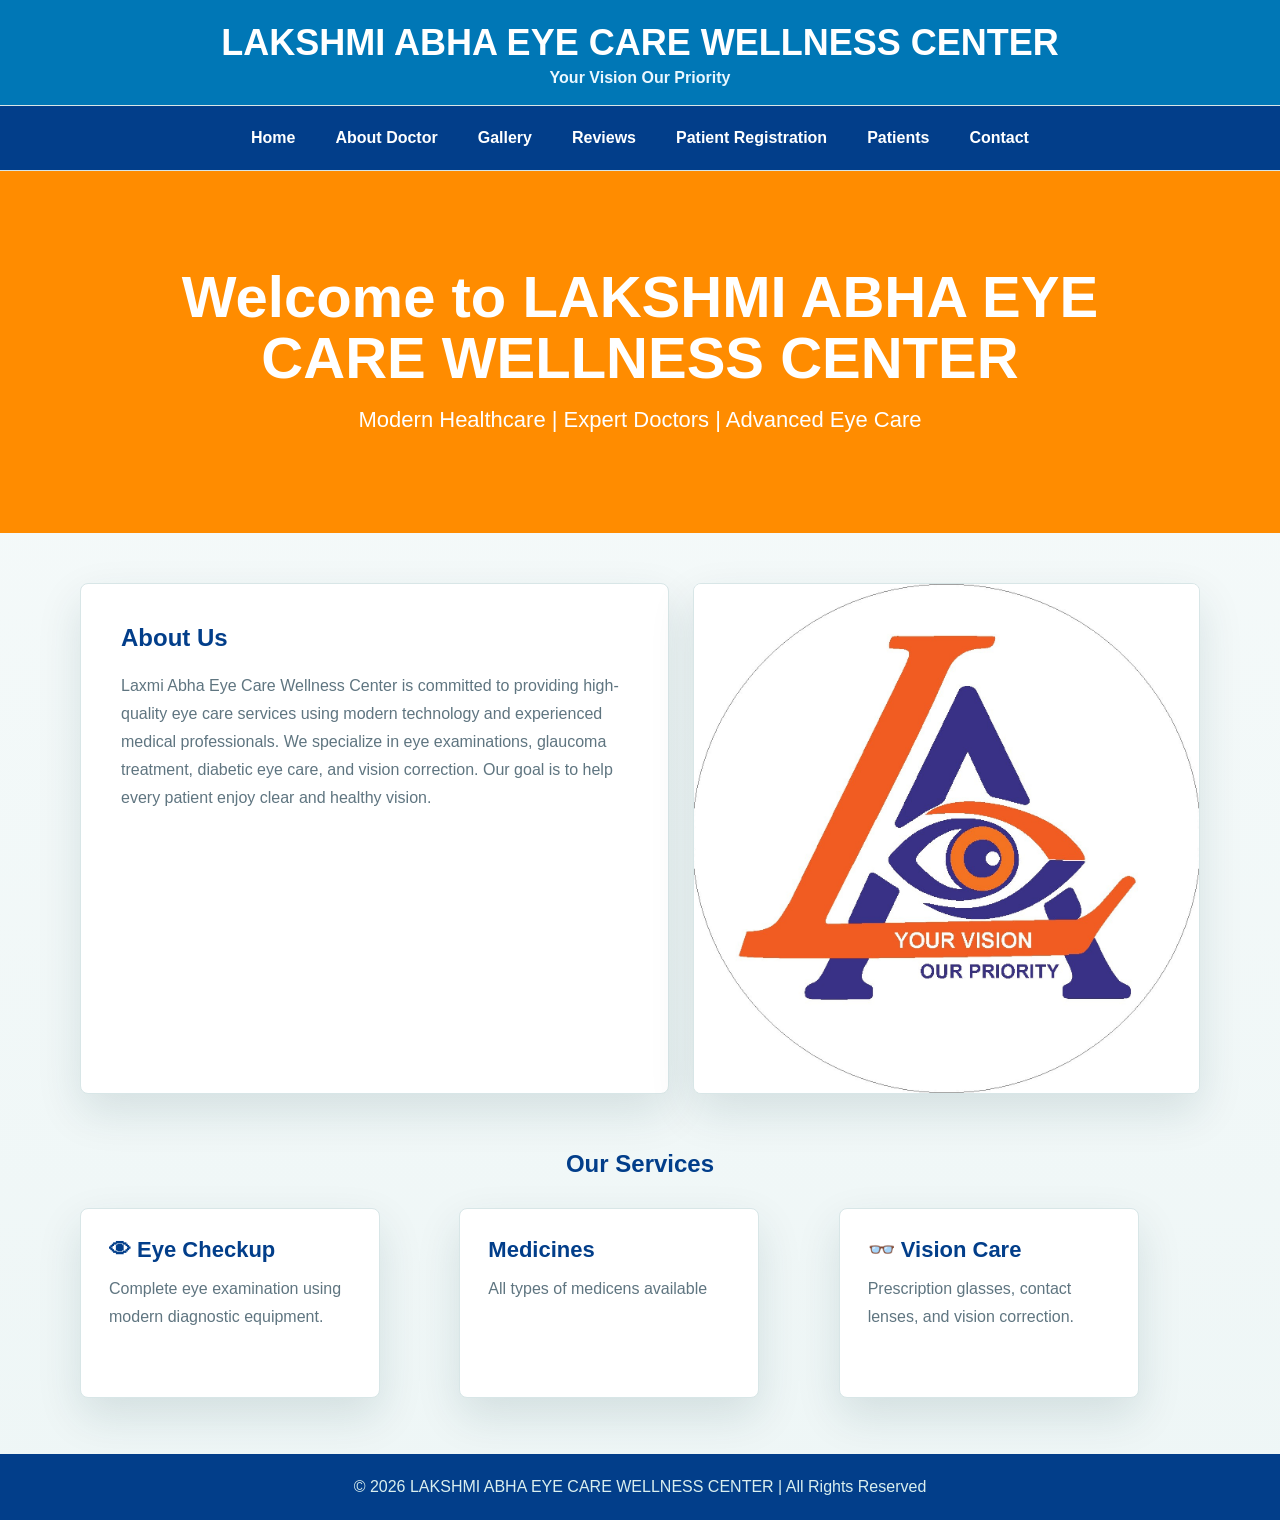
<file: index.html>
<!DOCTYPE html>
<html>
<head>
<meta name="viewport" content="width=device-width, initial-scale=1.0">
<meta http-equiv="refresh" content="0; url=home_page.html">
<title>Redirecting...</title>
<link rel="stylesheet" href="clinic-ui.css">
</head>
<body>
<p>Redirecting to the homepage...</p>
</body>
</html>
</file>
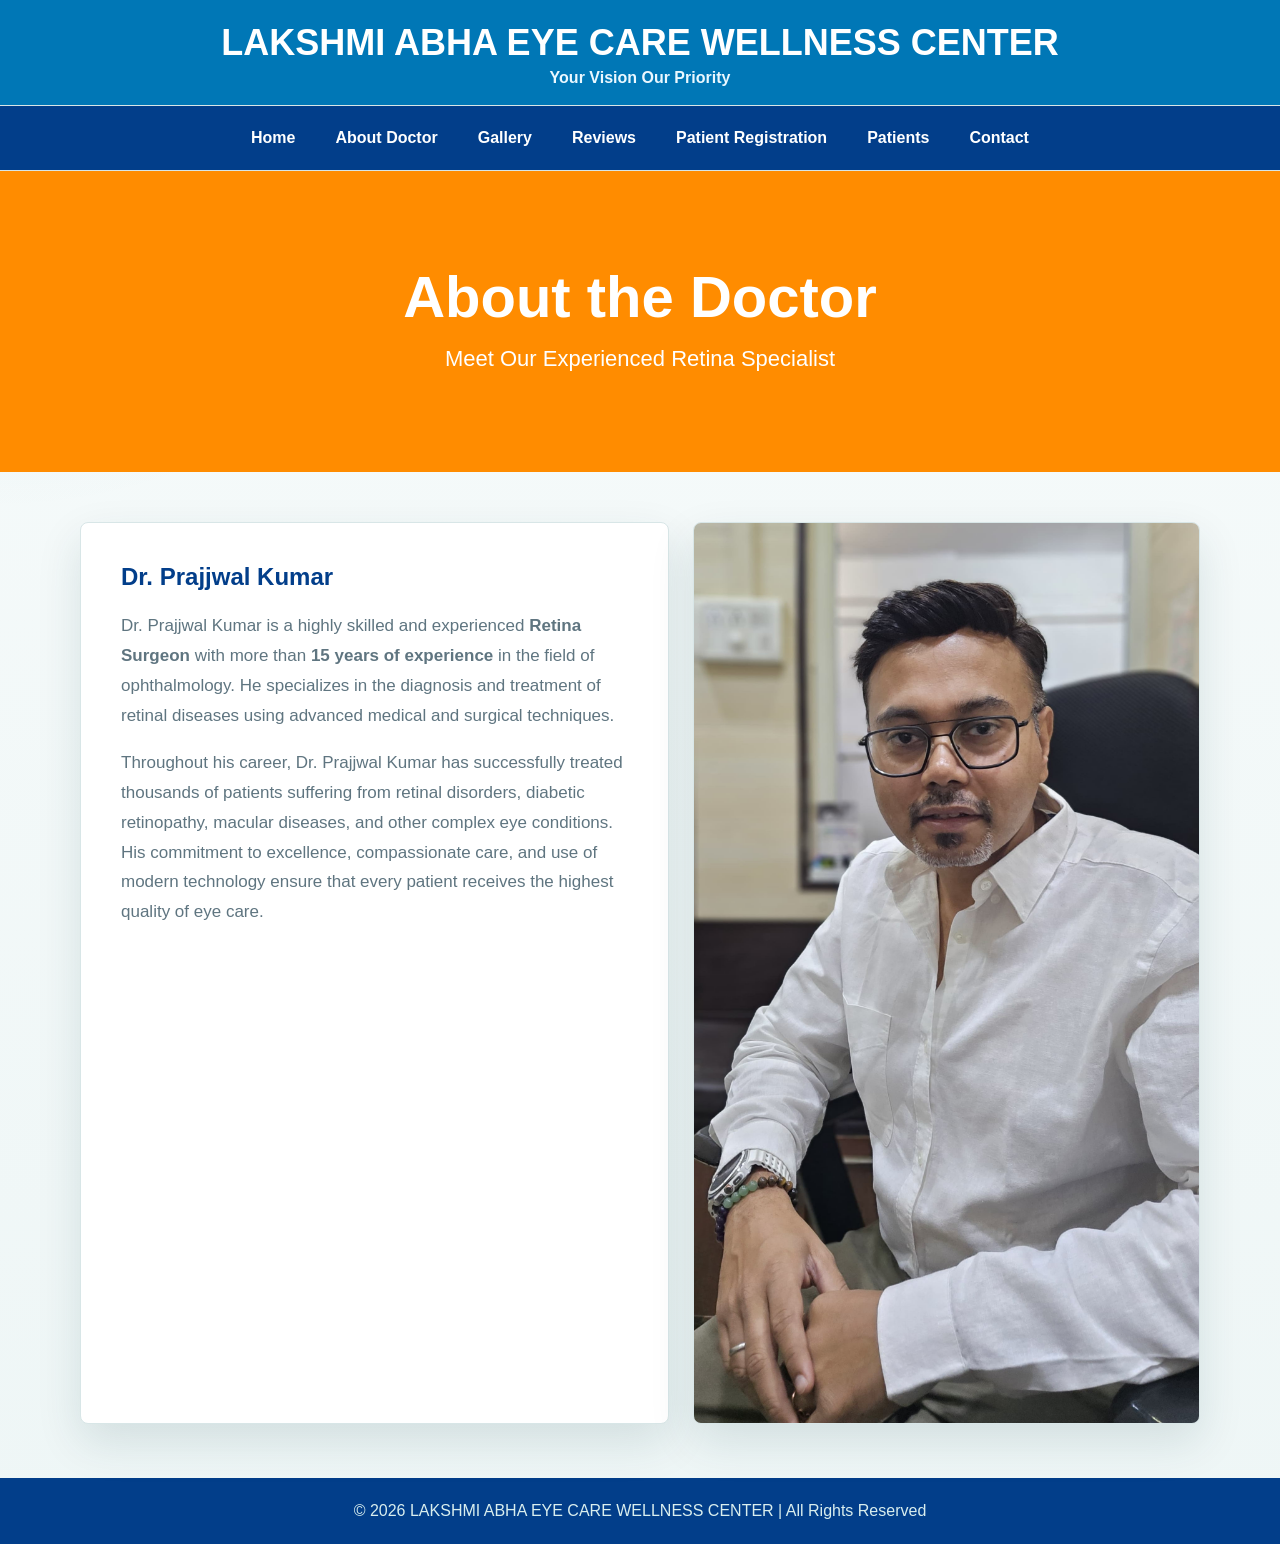
<file: about_doctor.html>
<!DOCTYPE html>
<html lang="en">
<head>
<meta charset="UTF-8">
<meta name="viewport" content="width=device-width, initial-scale=1.0">
<title>LAKSHMI ABHA EYE CARE WELLNESS CENTER</title>

<style>

*{
    margin:0;
    padding:0;
    box-sizing:border-box;
    font-family:Arial,sans-serif;
}

body{
    background:#f4f8fb;
}

/* Header */

header{
    background:#0077b6;
    color:white;
    text-align:center;
    padding:20px;
}

header h1{
    margin-bottom:10px;
}

/* Navigation */

nav{
    background:#023e8a;
    display:flex;
    justify-content:center;
}

nav a{
    color:white;
    text-decoration:none;
    padding:15px 25px;
    transition:0.3s;
}

nav a:hover{
    background:#0077b6;
}

/* Hero Section */

.hero{
    background:#ff8c00;
    color:white;
    text-align:center;
    padding:70px 20px;
}

.hero h1{
    font-size:40px;
    margin-bottom:15px;
}

.hero p{
    font-size:20px;
}

/* Doctor Section */

.doctor{
    display:flex;
    justify-content:space-between;
    align-items:center;
    gap:30px;
    width:90%;
    max-width:1100px;
    margin:50px auto;
    flex-wrap:wrap;
}

.text{
    flex:1;
    background:#0077b6;
    color:white;
    padding:35px;
    border-radius:10px;
}

.text h2{
    margin-bottom:20px;
}

.text p{
    line-height:1.8;
    font-size:17px;
}

.image{
    flex:1;
}

.image img{
    width:100%;
    border-radius:10px;
    box-shadow:0 5px 15px rgba(0,0,0,0.2);
}

/* Footer */

footer{
    background:#023e8a;
    color:white;
    text-align:center;
    padding:15px;
    margin-top:40px;
}

</style>

<link rel="stylesheet" href="clinic-ui.css">
</head>

<body>

<header>

<h1>LAKSHMI ABHA EYE CARE WELLNESS CENTER</h1>

<p>Your Vision Our Priority</p>

</header>

<nav>
<a href="home_page.html">Home</a>

<a href="about_doctor.html">About Doctor</a>

<a href="gallery.html">Gallery</a>

<a href="reviews.html">Reviews</a>

<a href="login.html">Patient Registration</a>
<a href="login.html">Patients</a>
<a href="contact.html">Contact</a>

</nav>

<section class="hero">

<h1>About the Doctor</h1>

<p>Meet Our Experienced Retina Specialist</p>

</section>

<section class="doctor">

<div class="text">

<h2>Dr. Prajjwal Kumar</h2>

<p>
Dr. Prajjwal Kumar is a highly skilled and experienced <strong>Retina Surgeon</strong>
with more than <strong>15 years of experience</strong> in the field of ophthalmology.
He specializes in the diagnosis and treatment of retinal diseases using advanced
medical and surgical techniques.
</p>

<br>

<p>
Throughout his career, Dr. Prajjwal Kumar has successfully treated thousands of
patients suffering from retinal disorders, diabetic retinopathy, macular diseases,
and other complex eye conditions. His commitment to excellence, compassionate care,
and use of modern technology ensure that every patient receives the highest quality
of eye care.
</p>

</div>

<div class="image">

<img src="doctor_image.jpeg"
alt="Dr. Prajjwal Kumar">

</div>

</section>

<footer>

<p>© 2026 LAKSHMI ABHA EYE CARE WELLNESS CENTER | All Rights Reserved</p>

</footer>

</body>
</html>
</file>
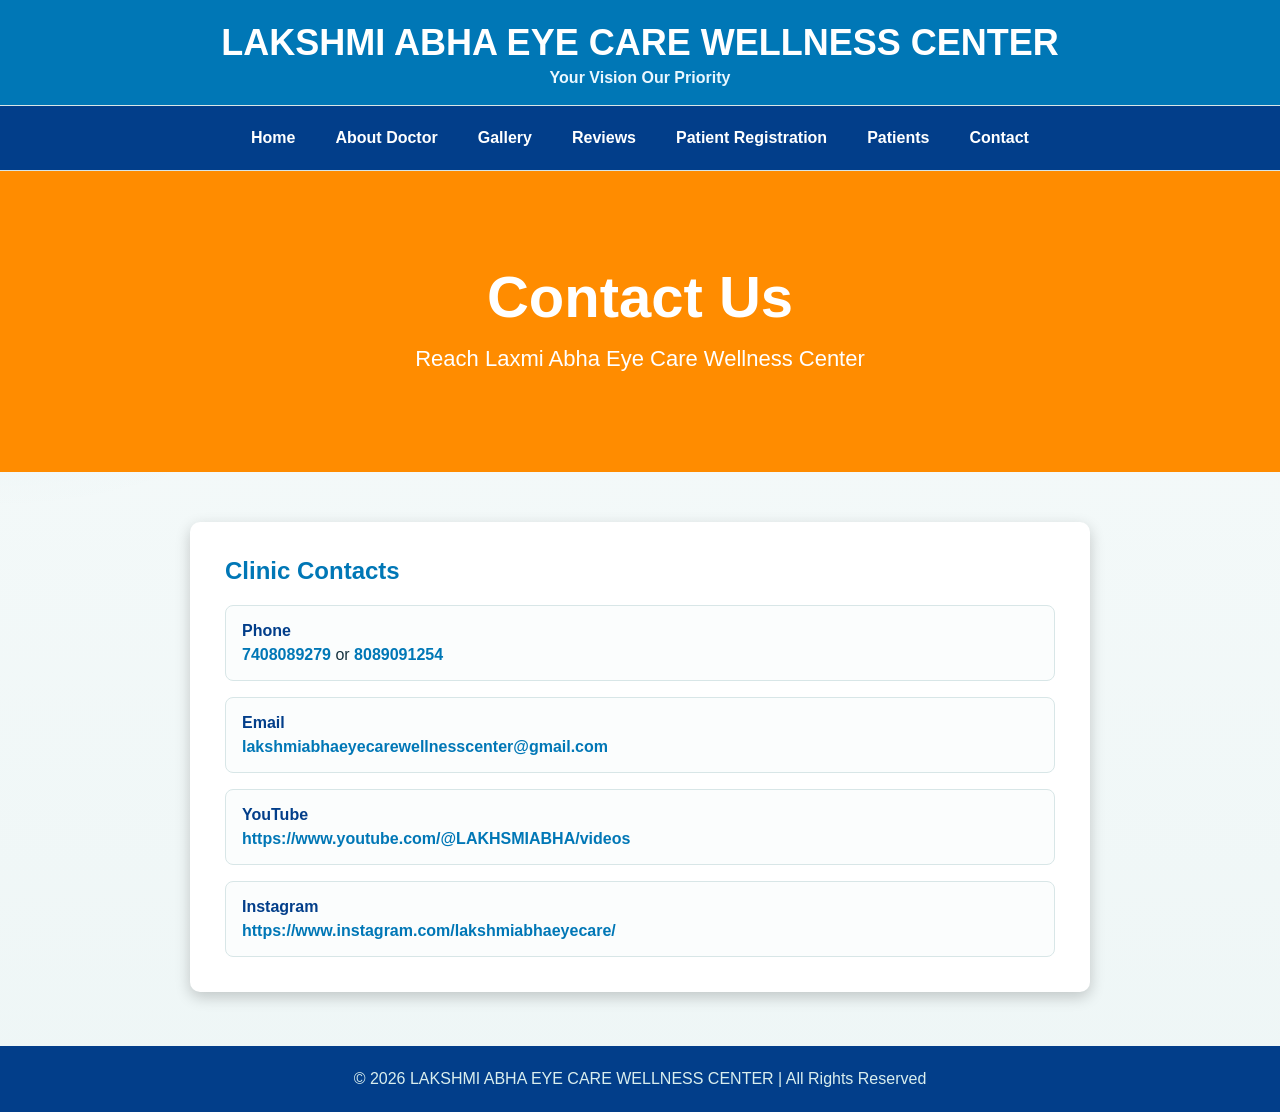
<file: contact.html>
<!DOCTYPE html>
<html lang="en">
<head>
<meta charset="UTF-8">
<meta name="viewport" content="width=device-width, initial-scale=1.0">
<title>LAKSHMI ABHA EYE CARE WELLNESS CENTER</title>
<style>
*{
    margin:0;
    padding:0;
    box-sizing:border-box;
    font-family:Arial,sans-serif;
}
body{
    background:#f4f8fb;
}
header{
    background:#0077b6;
    color:white;
    text-align:center;
    padding:20px;
}
header h1{
    margin-bottom:10px;
}
nav{
    background:#023e8a;
    display:flex;
    justify-content:center;
    flex-wrap:wrap;
}
nav a{
    color:white;
    text-decoration:none;
    padding:15px 25px;
    transition:0.3s;
}
nav a:hover{
    background:#0077b6;
}
.hero{
    background:#ff8c00;
    color:white;
    text-align:center;
    padding:70px 20px;
}
.hero h1{
    font-size:40px;
    margin-bottom:15px;
}
.contact-section{
    width:90%;
    max-width:900px;
    margin:50px auto;
}
.contact-card{
    background:white;
    padding:35px;
    border-radius:10px;
    box-shadow:0 5px 15px rgba(0,0,0,.2);
}
.contact-card h2{
    color:#0077b6;
    margin-bottom:20px;
}
.contact-list{
    display:grid;
    gap:16px;
}
.contact-item{
    padding:16px;
    border:1px solid #d8e6e7;
    border-radius:8px;
    background:#fbfdfd;
}
.contact-item strong{
    display:block;
    color:#023e8a;
    margin-bottom:6px;
}
.contact-item a{
    color:#0077b6;
    font-weight:bold;
    text-decoration:none;
    word-break:break-word;
}
.contact-item a:hover{
    text-decoration:underline;
}
footer{
    background:#023e8a;
    color:white;
    text-align:center;
    padding:18px;
    margin-top:50px;
}
</style>
<link rel="stylesheet" href="clinic-ui.css">
</head>
<body>
<header>
<h1>LAKSHMI ABHA EYE CARE WELLNESS CENTER</h1>
<p>Your Vision Our Priority</p>
</header>
<nav>
<a href="home_page.html">Home</a>
<a href="about_doctor.html">About Doctor</a>
<a href="gallery.html">Gallery</a>
<a href="reviews.html">Reviews</a>
<a href="login.html">Patient Registration</a>
<a href="login.html">Patients</a>
<a href="contact.html">Contact</a>
</nav>
<section class="hero">
<h1>Contact Us</h1>
<p>Reach Laxmi Abha Eye Care Wellness Center</p>
</section>
<section class="contact-section">
<div class="contact-card">
<h2>Clinic Contacts</h2>
<div class="contact-list">
<div class="contact-item">
<strong>Phone</strong>
<a href="tel:+917408089279">7408089279</a> or <a href="tel:+918089091254">8089091254</a>
</div>
<div class="contact-item">
<strong>Email</strong>
<a href="mailto:lakshmiabhaeyecarewellnesscenter@gmail.com">lakshmiabhaeyecarewellnesscenter@gmail.com</a>
</div>
<div class="contact-item">
<strong>YouTube</strong>
<a href="https://www.youtube.com/@LAKHSMIABHA/videos" target="_blank" rel="noopener noreferrer">https://www.youtube.com/@LAKHSMIABHA/videos</a>
</div>
<div class="contact-item">
<strong>Instagram</strong>
<a href="https://www.instagram.com/lakshmiabhaeyecare/" target="_blank" rel="noopener noreferrer">https://www.instagram.com/lakshmiabhaeyecare/</a>
</div>
</div>
</div>
</section>
<footer>
<p>© 2026 LAKSHMI ABHA EYE CARE WELLNESS CENTER | All Rights Reserved</p>
</footer>
</body>
</html>
</file>
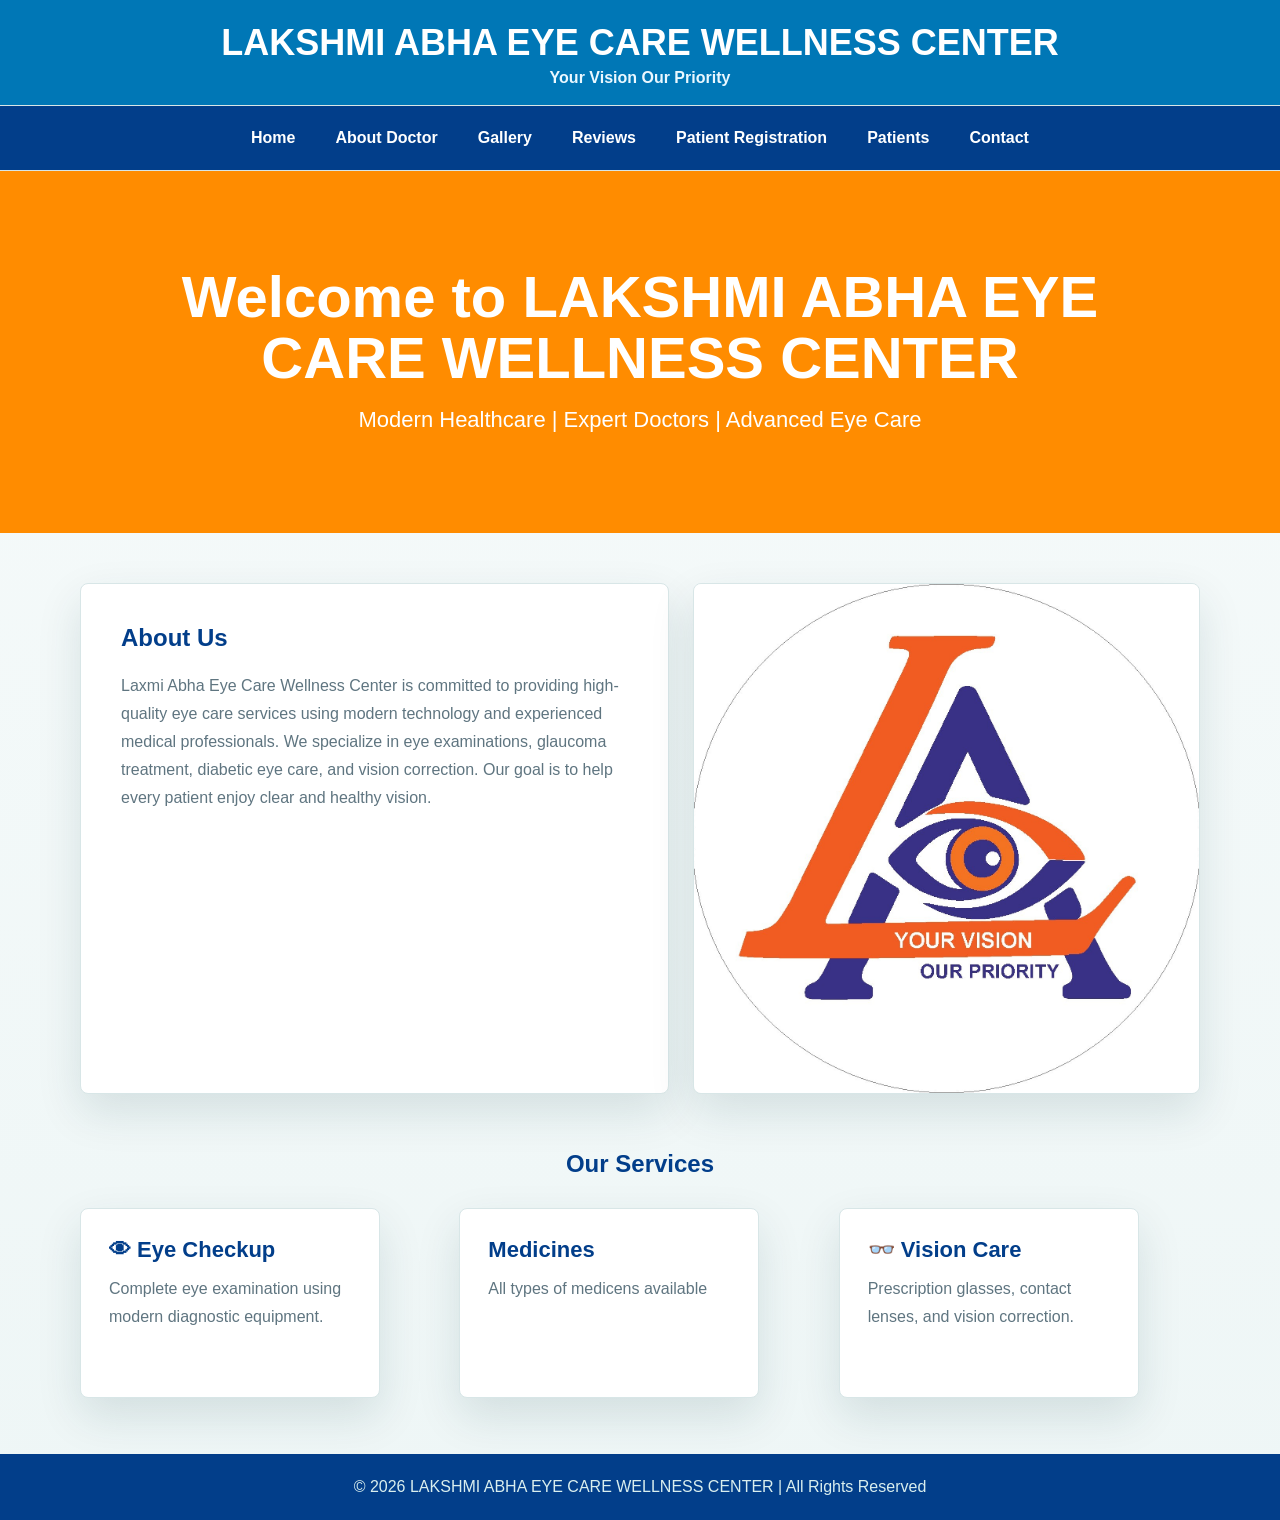
<file: home_page.html>
<!DOCTYPE html>
<html lang="en">
<head>
<meta charset="UTF-8">
<meta name="viewport" content="width=device-width, initial-scale=1.0">
<title>LAKSHMI ABHA EYE CARE WELLNESS CENTER</title>

<style>

*{
    margin:0;
    padding:0;
    box-sizing:border-box;
    font-family:Arial,sans-serif;
}

body{
    background:#f4f8fb;
}

/* Header */

header{
    background:#0077b6;
    color:white;
    text-align:center;
    padding:20px;
}

header h1{
    margin-bottom:10px;
}

/* Navigation */

nav{
    background:#023e8a;
    display:flex;
    justify-content:center;
}

nav a{
    color:white;
    text-decoration:none;
    padding:15px 25px;
    transition:0.3s;
}

nav a:hover{
    background:#0077b6;
}

/* Hero Section */

.hero{
    background:#ff8c00;
    color:white;
    text-align:center;
    padding:80px 20px;
}

.hero h1{
    font-size:40px;
    margin-bottom:15px;
}

.hero p{
    font-size:20px;
}

/* About Section */

.about{
    display:flex;
    justify-content:space-between;
    align-items:center;
    gap:30px;
    width:90%;
    max-width:1100px;
    margin:50px auto;
    flex-wrap:wrap;
}

.text{
    flex:1;
    background:#0077b6;
    color:white;
    padding:35px;
    border-radius:10px;
}

.text h2{
    margin-bottom:20px;
}

.text p{
    line-height:1.8;
}

.image{
    flex:1;
}

.image img{
    width:100%;
    border-radius:10px;
}

/* Services */

.services{
    width:90%;
    max-width:1100px;
    margin:40px auto;
}

.services h2{
    text-align:center;
    color:#0077b6;
    margin-bottom:30px;
}

.cards{
    display:flex;
    gap:20px;
    justify-content:center;
    flex-wrap:wrap;
}

.card{
    background:white;
    width:300px;
    padding:25px;
    border-radius:10px;
    text-align:center;
    box-shadow:0 5px 15px rgba(0,0,0,.2);
}

.card h3{
    color:#0077b6;
    margin-bottom:15px;
}

/* Footer */

footer{
    background:#023e8a;
    color:white;
    text-align:center;
    padding:15px;
    margin-top:40px;
}

</style>

<link rel="stylesheet" href="clinic-ui.css">
</head>

<body>

<header>

<h1>LAKSHMI ABHA EYE CARE WELLNESS CENTER</h1>

<p>Your Vision Our Priority</p>

</header>

<nav>

<a href="home_page.html">Home</a>

<a href="about_doctor.html">About Doctor</a>

<a href="gallery.html">Gallery</a>

<a href="reviews.html">Reviews</a>

<a href="login.html">Patient Registration</a>

<a href="login.html">Patients</a>
<a href="contact.html">Contact</a>

</nav>

<section class="hero">

<h1>Welcome to LAKSHMI ABHA EYE CARE WELLNESS CENTER</h1>

<p>Modern Healthcare | Expert Doctors | Advanced Eye Care</p>

</section>

<section class="about">

<div class="text">

<h2>About Us</h2>

<p>

Laxmi Abha Eye Care Wellness Center is committed to providing
high-quality eye care services using modern technology and experienced
medical professionals.

We specialize in eye examinations, glaucoma
treatment, diabetic eye care, and vision correction. Our goal is to
help every patient enjoy clear and healthy vision.

</p>

</div>

<div class="image">

<img src="logo.jpg"
alt="Eye Care Hospital">

</div>

</section>

<section class="services">

<h2>Our Services</h2>

<div class="cards">

<div class="card">

<h3>👁 Eye Checkup</h3>

<p>Complete eye examination using modern diagnostic equipment.</p>

</div>

<div class="card">

<h3>Medicines</h3>

<p>All types of medicens available</p>

</div>

<div class="card">

<h3>👓 Vision Care</h3>

<p>Prescription glasses, contact lenses, and vision correction.</p>

</div>

</div>

</section>
<footer>

<p>© 2026 LAKSHMI ABHA EYE CARE WELLNESS CENTER | All Rights Reserved</p>

</footer>

</body>
</html>
</file>
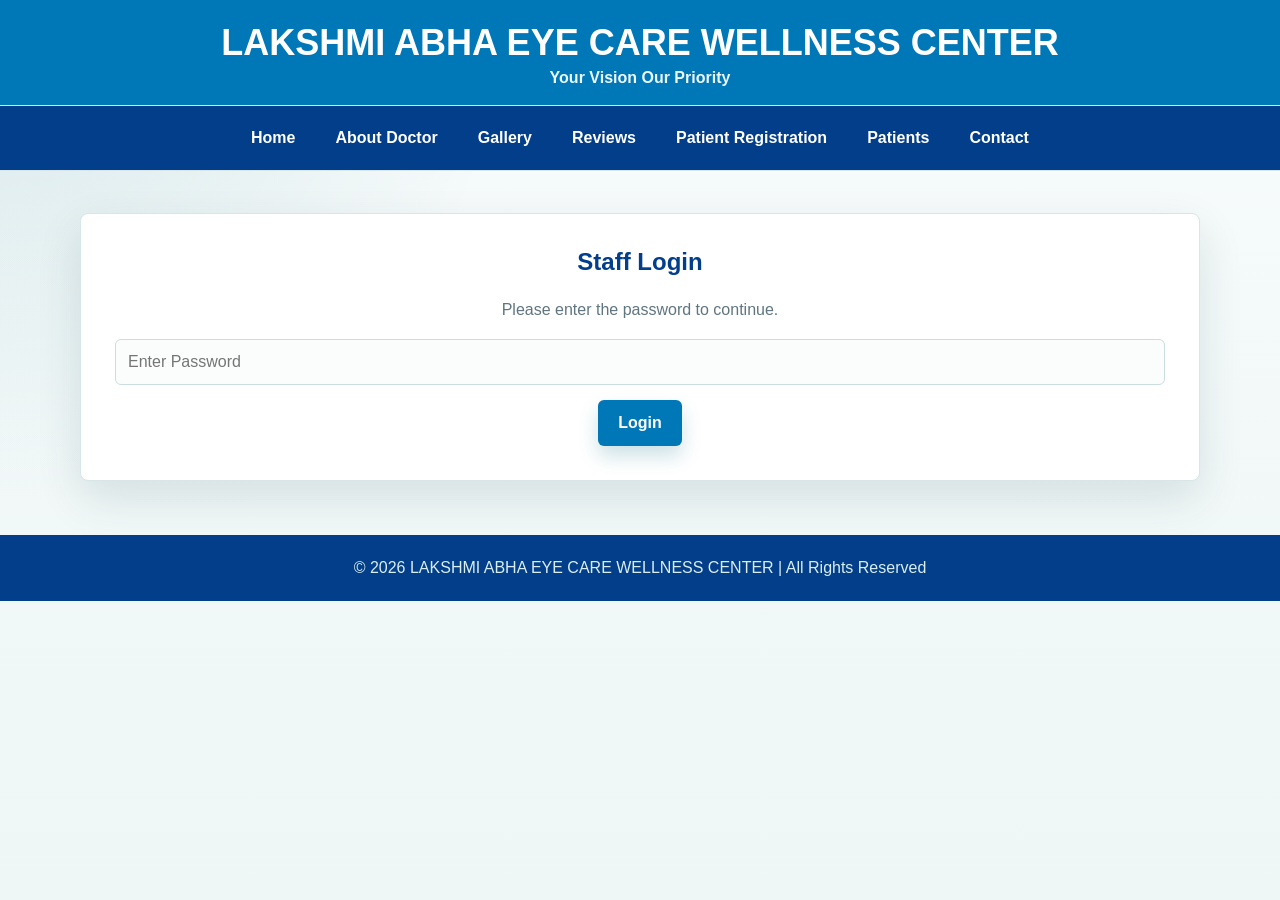
<file: login.html>
<!DOCTYPE html>
<html lang="en">
<head>
<meta charset="UTF-8">
<meta name="viewport" content="width=device-width, initial-scale=1.0">
<title>LAKSHMI ABHA EYE CARE WELLNESS CENTER</title>

<style>

*{
    margin:0;
    padding:0;
    box-sizing:border-box;
    font-family:Arial,sans-serif;
}

body{
    background:#f4f8fb;
}

/* Header */

header{
    background:#0077b6;
    color:white;
    text-align:center;
    padding:20px;
}

header h1{
    margin-bottom:10px;
}

/* Navigation */

nav{
    background:#023e8a;
    display:flex;
    justify-content:center;
}

nav a{
    color:white;
    text-decoration:none;
    padding:15px 25px;
    transition:0.3s;
}

nav a:hover{
    background:#0077b6;
}

/* Login Box */

.container{
    width:90%;
    max-width:400px;
    margin:60px auto;
}

.card{
    background:white;
    padding:30px;
    border-radius:10px;
    box-shadow:0 5px 15px rgba(0,0,0,.2);
    text-align:center;
}

.card h2{
    color:#0077b6;
    margin-bottom:20px;
}

input{
    width:100%;
    padding:12px;
    margin:15px 0;
    border:1px solid #ccc;
    border-radius:5px;
    font-size:16px;
}

button{
    background:#0077b6;
    color:white;
    border:none;
    padding:12px 20px;
    border-radius:5px;
    cursor:pointer;
    font-size:16px;
}

button:hover{
    background:#023e8a;
}

/* Footer */

footer{
    margin-top:60px;
    background:#023e8a;
    color:white;
    text-align:center;
    padding:15px;
}

</style>

<link rel="stylesheet" href="clinic-ui.css">
</head>

<body>

<header>

<h1>LAKSHMI ABHA EYE CARE WELLNESS CENTER</h1>

<p>Your Vision Our Priority</p>

</header>

<nav>

<a href="home_page.html">Home</a>
<a href="about_doctor.html">About Doctor</a>
<a href="gallery.html">Gallery</a>
<a href="reviews.html">Reviews</a>
<a href="login.html">Patient Registration</a>
<a href="login.html">Patients</a>
<a href="contact.html">Contact</a>

</nav>

<div class="container">

<div class="card">

<h2>Staff Login</h2>

<p>Please enter the password to continue.</p>

<input
type="password"
id="password"
placeholder="Enter Password">

<button onclick="checkPassword()">Login</button>

</div>

</div>

<footer>

<p>© 2026 LAKSHMI ABHA EYE CARE WELLNESS CENTER | All Rights Reserved</p>

</footer>

<script>

function checkPassword(){

    const password = document.getElementById("password").value;

    if(password === "1234"){

        window.location.href = "patient_registration.html";

    }
    else{

        alert("Incorrect password!");

    }

}

</script>

</body>
</html>
</file>
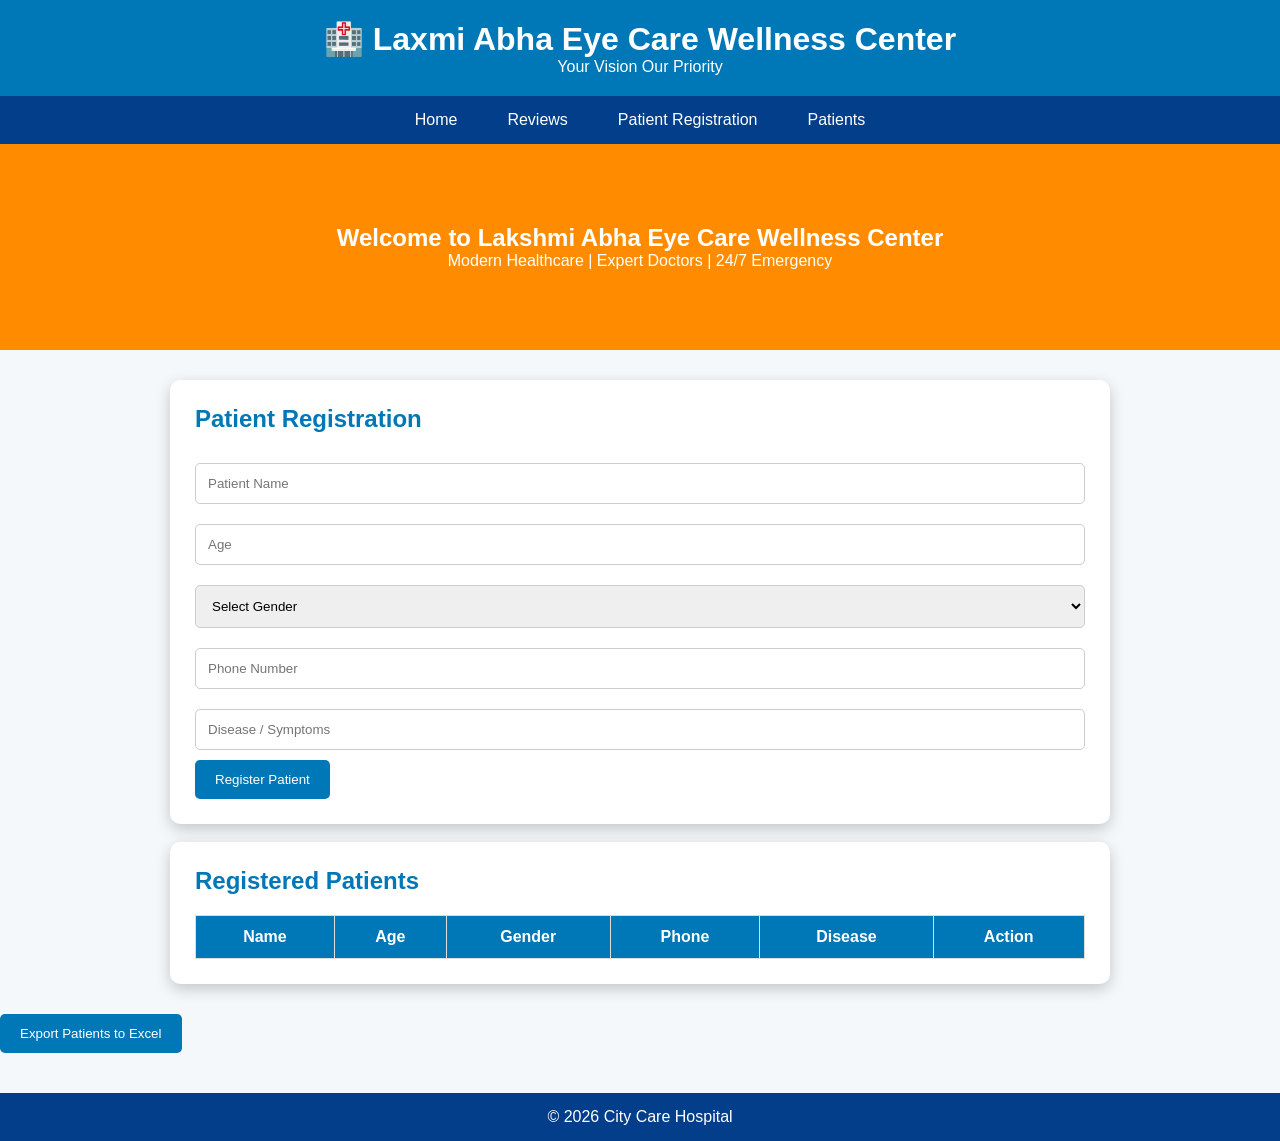
<file: WEBSITE.html>
<!DOCTYPE html>
<html lang="en">
<head>
<meta charset="UTF-8">
<meta name="viewport" content="width=device-width, initial-scale=1.0">
<title>City Care Hospital</title>

<style>
*{
    margin:0;
    padding:0;
    box-sizing:border-box;
    font-family:Arial,sans-serif;
}

body{
    background:#f4f8fb;
}

header{
    background:#0077b6;
    color:white;
    padding:20px;
    text-align:center;
}

nav{
    background:#023e8a;
    display:flex;
    justify-content:center;
}

nav a{
    color:white;
    text-decoration:none;
    padding:15px 25px;
}

nav a:hover{
    background:#0077b6;
}

.hero {
    background-color: #ff8c00; /* Dark Orange */
    color: white;
    text-align: center;
    padding: 80px;
}

.container{
    width:90%;
    max-width:1000px;
    margin:auto;
    padding:30px;
}

.card{
    background:white;
    padding:25px;
    border-radius:10px;
    box-shadow:0 5px 15px rgba(0,0,0,.2);
}

h2{
    margin-bottom:20px;
    color:#0077b6;
}

input,select{
    width:100%;
    padding:12px;
    margin:10px 0;
    border:1px solid #ccc;
    border-radius:5px;
}

button{
    background:#0077b6;
    color:white;
    border:none;
    padding:12px 20px;
    border-radius:5px;
    cursor:pointer;
}

button:hover{
    background:#023e8a;
}

table{
    width:100%;
    border-collapse:collapse;
    margin-top:20px;
}

table th,table td{
    border:1px solid #ddd;
    padding:12px;
    text-align:center;
}

table th{
    background:#0077b6;
    color:white;
}

.deleteBtn{
    background:red;
}

footer{
    margin-top:40px;
    background:#023e8a;
    color:white;
    text-align:center;
    padding:15px;
}
</style>

</head>
<body>

<header>
<h1>🏥 Laxmi Abha Eye Care Wellness Center</h1>
<p>Your Vision Our Priority</p>
</header>

<nav>
<a href="home_pagr.html">Home</a>
<a href="reviews.html">Reviews</a>
<a href="hi.html">Patient Registration</a>
<a href="hi.html">Patients</a>
</nav>

<section class="hero">
<h1>Welcome to Lakshmi Abha Eye Care Wellness Center</h1>
<p>Modern Healthcare | Expert Doctors | 24/7 Emergency</p>
</section>

<div class="container">

<div class="card" id="register">

<h2>Patient Registration</h2>

<form id="patientForm">

<input type="text" id="name" placeholder="Patient Name" required>

<input type="number" id="age" placeholder="Age" required>

<select id="gender" required>
<option value="">Select Gender</option>
<option>Male</option>
<option>Female</option>
<option>Other</option>
</select>

<input type="text" id="phone" placeholder="Phone Number" required>

<input type="text" id="disease" placeholder="Disease / Symptoms" required>

<button type="submit">Register Patient</button>

</form>

</div>

<br>

<div class="card" id="patients">

<h2>Registered Patients</h2>

<table>

<thead>

<tr>

<th>Name</th>
<th>Age</th>
<th>Gender</th>
<th>Phone</th>
<th>Disease</th>
<th>Action</th>

</tr>

</thead>

<tbody id="patientTable">

</tbody>

</table>

</div>

</div>
<button onclick="exportToExcel()">Export Patients to Excel</button>

<footer>
© 2026 City Care Hospital
</footer>

<script>

let patients = JSON.parse(localStorage.getItem("patients")) || [];

const form=document.getElementById("patientForm");
const table=document.getElementById("patientTable");

function displayPatients(){

table.innerHTML="";

patients.forEach((patient,index)=>{

table.innerHTML+=`

<tr>

<td>${patient.name}</td>
<td>${patient.age}</td>
<td>${patient.gender}</td>
<td>${patient.phone}</td>
<td>${patient.disease}</td>

<td>

<button class="deleteBtn" onclick="deletePatient(${index})">
Delete
</button>

</td>

</tr>

`;

});

localStorage.setItem("patients",JSON.stringify(patients));

}

form.addEventListener("submit",function(e){

e.preventDefault();

const patient={

name:document.getElementById("name").value,
age:document.getElementById("age").value,
gender:document.getElementById("gender").value,
phone:document.getElementById("phone").value,
disease:document.getElementById("disease").value

};

patients.push(patient);

displayPatients();

form.reset();

alert("Patient Registered Successfully!");

});

function deletePatient(index){

if(confirm("Delete this patient?")){

patients.splice(index,1);

displayPatients();

}

}

displayPatients();

function exportToExcel() {

    if (patients.length === 0) {
        alert("No patient records to export.");
        return;
    }

    let csv =
        "Name,Age,Gender,Phone,Disease\n";

    patients.forEach(patient => {
        csv += `"${patient.name}","${patient.age}","${patient.gender}","${patient.phone}","${patient.disease}"\n`;
    });

    const blob = new Blob([csv], {
        type: "text/csv;charset=utf-8;"
    });

    const link = document.createElement("a");

    link.href = URL.createObjectURL(blob);
    link.download = "Patients.csv";

    document.body.appendChild(link);
    link.click();
    document.body.removeChild(link);
}

</script>

</body>
</html>
</file>
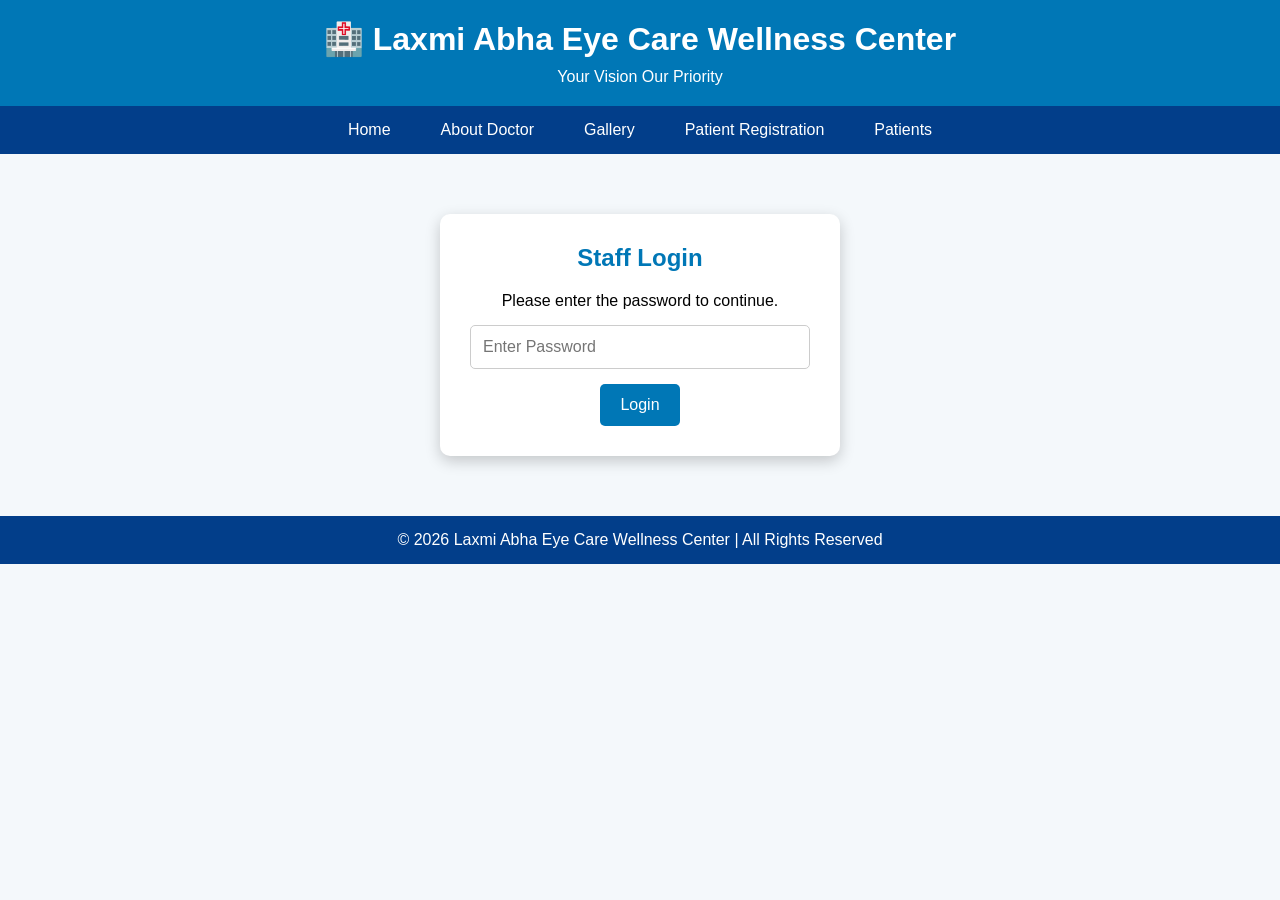
<file: LAKSHMI ABHA EYE CARE WEBSITE/login.html>
<!DOCTYPE html>
<html lang="en">
<head>
<meta charset="UTF-8">
<meta name="viewport" content="width=device-width, initial-scale=1.0">
<title>Login - Laxmi Abha Eye Care Wellness Center</title>

<style>

*{
    margin:0;
    padding:0;
    box-sizing:border-box;
    font-family:Arial,sans-serif;
}

body{
    background:#f4f8fb;
}

/* Header */

header{
    background:#0077b6;
    color:white;
    text-align:center;
    padding:20px;
}

header h1{
    margin-bottom:10px;
}

/* Navigation */

nav{
    background:#023e8a;
    display:flex;
    justify-content:center;
}

nav a{
    color:white;
    text-decoration:none;
    padding:15px 25px;
    transition:0.3s;
}

nav a:hover{
    background:#0077b6;
}

/* Login Box */

.container{
    width:90%;
    max-width:400px;
    margin:60px auto;
}

.card{
    background:white;
    padding:30px;
    border-radius:10px;
    box-shadow:0 5px 15px rgba(0,0,0,.2);
    text-align:center;
}

.card h2{
    color:#0077b6;
    margin-bottom:20px;
}

input{
    width:100%;
    padding:12px;
    margin:15px 0;
    border:1px solid #ccc;
    border-radius:5px;
    font-size:16px;
}

button{
    background:#0077b6;
    color:white;
    border:none;
    padding:12px 20px;
    border-radius:5px;
    cursor:pointer;
    font-size:16px;
}

button:hover{
    background:#023e8a;
}

/* Footer */

footer{
    margin-top:60px;
    background:#023e8a;
    color:white;
    text-align:center;
    padding:15px;
}

</style>

</head>

<body>

<header>

<h1>🏥 Laxmi Abha Eye Care Wellness Center</h1>

<p>Your Vision Our Priority</p>

</header>

<nav>

<a href="home_page.html">Home</a>
<a href="about_doctor.html">About Doctor</a>
<a href="gallery.html">Gallery</a>
<a href="login.html">Patient Registration</a>
<a href="login.html">Patients</a>

</nav>

<div class="container">

<div class="card">

<h2>Staff Login</h2>

<p>Please enter the password to continue.</p>

<input
type="password"
id="password"
placeholder="Enter Password">

<button onclick="checkPassword()">Login</button>

</div>

</div>

<footer>

<p>© 2026 Laxmi Abha Eye Care Wellness Center | All Rights Reserved</p>

</footer>

<script>

function checkPassword(){

    const password = document.getElementById("password").value;

    if(password === "1234"){

        window.location.href = "patient_registration.html";

    }
    else{

        alert("Incorrect password!");

    }

}

</script>

</body>
</html>
</file>
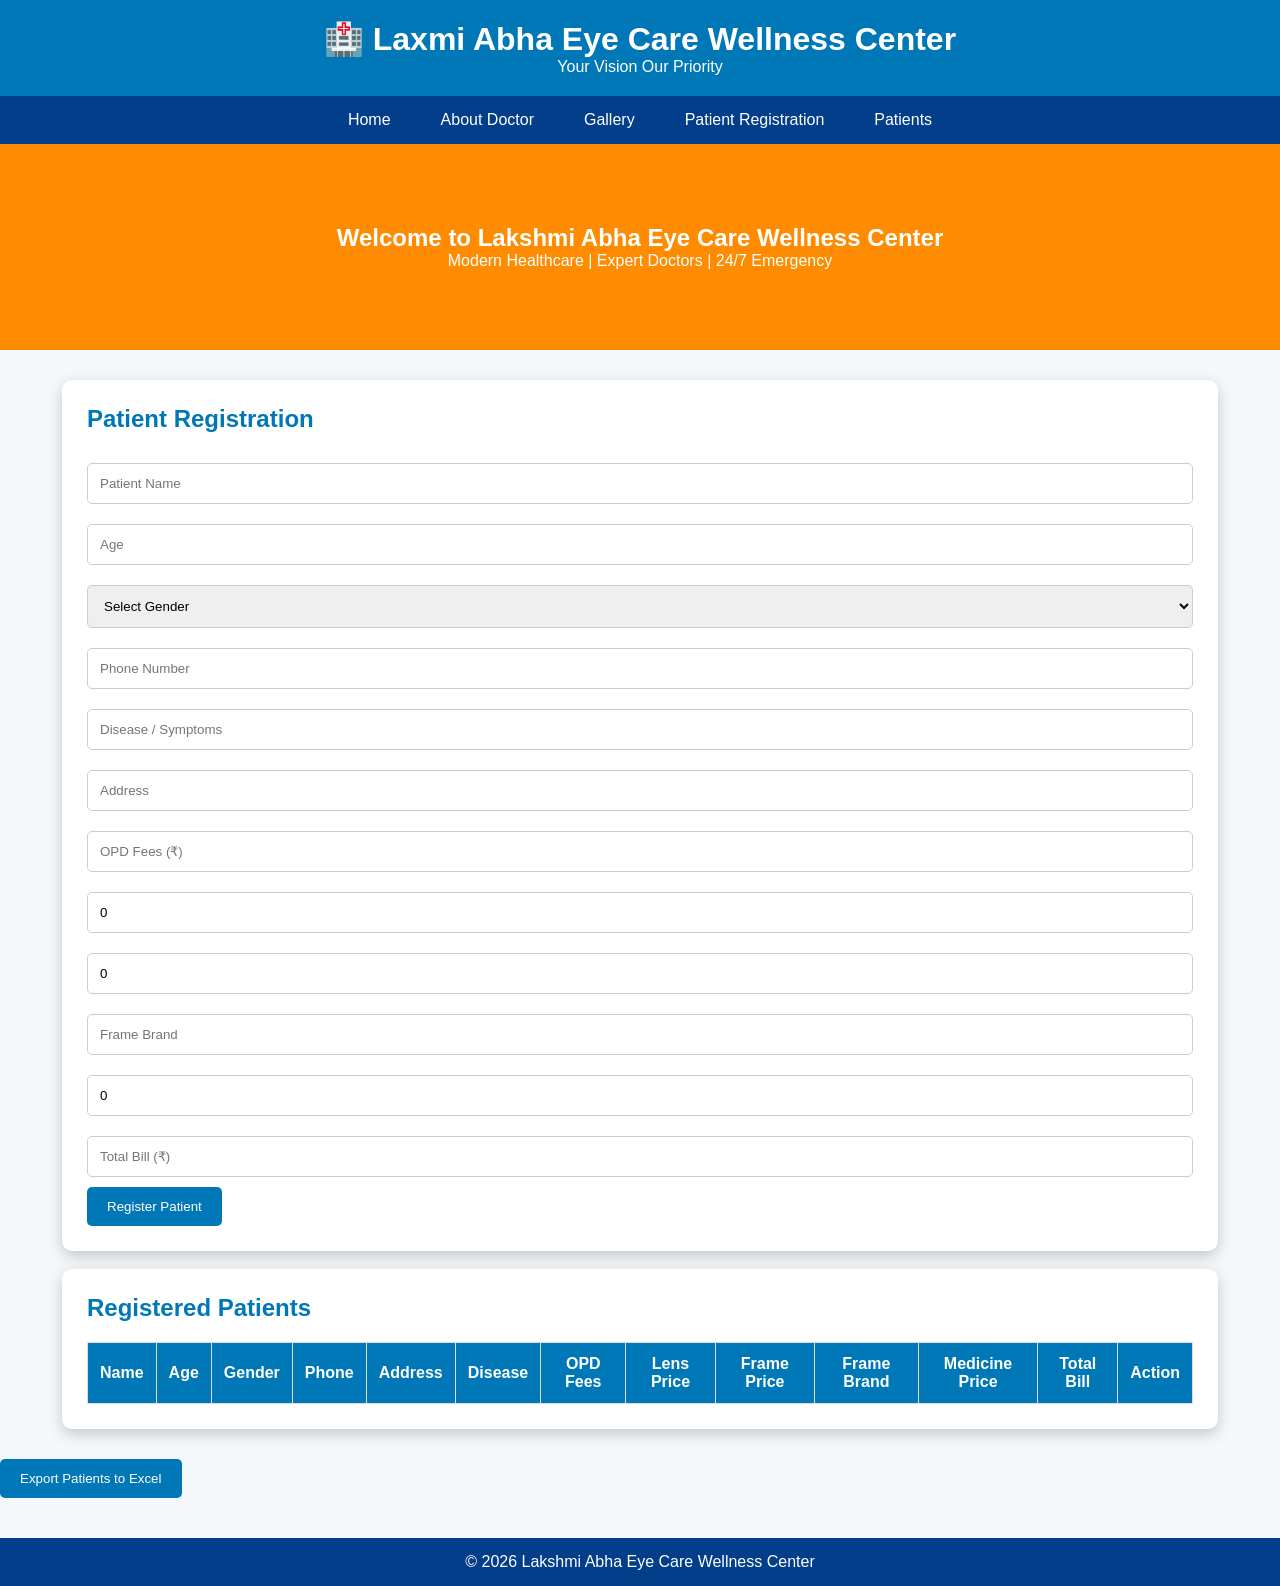
<file: LAKSHMI ABHA EYE CARE WEBSITE/patient_registration.html>
<!DOCTYPE html>
<html lang="en">
<head>
<meta charset="UTF-8">
<meta name="viewport" content="width=device-width, initial-scale=1.0">
<title>Lakshmi Abha Eye Care Wellness enter</title>

<style>
*{
    margin:0;
    padding:0;
    box-sizing:border-box;
    font-family:Arial,sans-serif;
}

body{
    background:#f4f8fb;
}

header{
    background:#0077b6;
    color:white;
    padding:20px;
    text-align:center;
}

nav{
    background:#023e8a;
    display:flex;
    justify-content:center;
}

nav a{
    color:white;
    text-decoration:none;
    padding:15px 25px;
}

nav a:hover{
    background:#0077b6;
}

.hero {
    background-color: #ff8c00; /* Dark Orange */
    color: white;
    text-align: center;
    padding: 80px;
}

.container{
    width:95%;
    max-width:1400px;
    margin:auto;
    padding:30px;
}

.card{
    background:white;
    padding:25px;
    border-radius:10px;
    box-shadow:0 5px 15px rgba(0,0,0,.2);
}

h2{
    margin-bottom:20px;
    color:#0077b6;
}

input,select{
    width:100%;
    padding:12px;
    margin:10px 0;
    border:1px solid #ccc;
    border-radius:5px;
}

button{
    background:#0077b6;
    color:white;
    border:none;
    padding:12px 20px;
    border-radius:5px;
    cursor:pointer;
}

button:hover{
    background:#023e8a;
}

table{
    width:100%;
    border-collapse:collapse;
    margin-top:20px;
}

table th,table td{
    border:1px solid #ddd;
    padding:12px;
    text-align:center;
}

table th{
    background:#0077b6;
    color:white;
}
a
.deleteBtn{
    background:red;
}

footer{
    margin-top:40px;
    background:#023e8a;
    color:white;
    text-align:center;
    padding:15px;
}
</style>

</head>
<body>

<header>
<h1>🏥 Laxmi Abha Eye Care Wellness Center</h1>
<p>Your Vision Our Priority</p>
</header>

<nav>
<a href="home_page.html">Home</a>
<a href="about_doctor.html">About Doctor</a>
<a href="gallery.html">Gallery</a>
<a href="login.html">Patient Registration</a>
<a href="login.html">Patients</a>
</nav>

<section class="hero">
<h1>Welcome to Lakshmi Abha Eye Care Wellness Center</h1>
<p>Modern Healthcare | Expert Doctors | 24/7 Emergency</p>
</section>

<div class="container">

<div class="card" id="register">

<h2>Patient Registration</h2>

<form id="patientForm">

<input type="text" id="name" placeholder="Patient Name" required>

<input type="number" id="age" placeholder="Age" required>

<select id="gender" required>
<option value="">Select Gender</option>
<option>Male</option>
<option>Female</option>
<option>Other</option>
</select>

<input type="text" id="phone" placeholder="Phone Number" required>

<input type="text" id="disease" placeholder="Disease / Symptoms" required>

<input type="text" id="address" placeholder="Address" required>

<input type="number" id="opdFees" placeholder="OPD Fees (₹)" required>

<input type="number" id="lensPrice" placeholder="Lens Price (₹)" value="0">

<input type="number" id="framePrice" placeholder="Frame Price (₹)" value="0">

<input type="text" id="frameBrand" placeholder="Frame Brand">

<input type="number" id="medicinePrice" placeholder="Medicine Price (₹)" value="0">

<input type="number" id="totalBill" placeholder="Total Bill (₹)" readonly>

<button type="submit">Register Patient</button>

</form>

</div>

<br>

<div class="card" id="patients">

<h2>Registered Patients</h2>

<table>

<thead>

<tr>
<th>Name</th>
<th>Age</th>
<th>Gender</th>
<th>Phone</th>
<th>Address</th>
<th>Disease</th>
<th>OPD Fees</th>
<th>Lens Price</th>
<th>Frame Price</th>
<th>Frame Brand</th>
<th>Medicine Price</th>
<th>Total Bill</th>
<th>Action</th>
</tr>
</thead>

<tbody id="patientTable">

</tbody>

</table>

</div>

</div>
<button onclick="exportToExcel()">Export Patients to Excel</button>

<footer>
© 2026 Lakshmi Abha Eye Care Wellness Center
</footer>

<script>

let patients = JSON.parse(localStorage.getItem("patients")) || [];

const form=document.getElementById("patientForm");
const table=document.getElementById("patientTable");

function displayPatients(){

table.innerHTML="";

patients.forEach((patient,index)=>{

table.innerHTML += `
<tr>

<td>${patient.name}</td>
<td>${patient.age}</td>
<td>${patient.gender}</td>
<td>${patient.phone}</td>
<td>${patient.address}</td>
<td>${patient.disease}</td>
<td>₹${patient.opdFees}</td>
<td>₹${patient.lensPrice}</td>
<td>₹${patient.framePrice}</td>
<td>${patient.frameBrand}</td>
<td>₹${patient.medicinePrice}</td>
<td><b>₹${patient.totalBill}</b></td>

<td>
<button class="deleteBtn" onclick="deletePatient(${index})">
Delete
</button>
</td>

</tr>
`;

});

localStorage.setItem("patients",JSON.stringify(patients));

}

const opdFees = document.getElementById("opdFees");
const lensPrice = document.getElementById("lensPrice");
const framePrice = document.getElementById("framePrice");
const medicinePrice = document.getElementById("medicinePrice");
const totalBill = document.getElementById("totalBill");

function calculateBill(){

    let total =
        Number(opdFees.value || 0) +
        Number(lensPrice.value || 0) +
        Number(framePrice.value || 0) +
        Number(medicinePrice.value || 0);

    totalBill.value = total;
}

opdFees.addEventListener("input", calculateBill);
lensPrice.addEventListener("input", calculateBill);
framePrice.addEventListener("input", calculateBill);
medicinePrice.addEventListener("input", calculateBill);

form.addEventListener("submit",function(e){

e.preventDefault();

const patient={

name:document.getElementById("name").value,
age:document.getElementById("age").value,
gender:document.getElementById("gender").value,
phone:document.getElementById("phone").value,
address:document.getElementById("address").value,
disease:document.getElementById("disease").value,
opdFees:document.getElementById("opdFees").value,
lensPrice:document.getElementById("lensPrice").value,
framePrice:document.getElementById("framePrice").value,
frameBrand:document.getElementById("frameBrand").value,
medicinePrice:document.getElementById("medicinePrice").value,
totalBill:document.getElementById("totalBill").value

};
patients.push(patient);

displayPatients();

form.reset();
totalBill.value = 0;

alert("Patient Registered Successfully!");

});

function deletePatient(index){

if(confirm("Delete this patient?")){

patients.splice(index,1);

displayPatients();

}

}

displayPatients();

function exportToExcel() {

    if (patients.length === 0) {
        alert("No patient records to export.");
        return;
    }

   let csv =
"Name,Age,Gender,Phone,Address,Disease,OPD Fees,Lens Price,Frame Price,Frame Brand,Medicine Price,Total Bill\n";

  patients.forEach(patient => {

csv += `"${patient.name}",
"${patient.age}",
"${patient.gender}",
"${patient.phone}",
"${patient.address}",
"${patient.disease}",
"${patient.opdFees}",
"${patient.lensPrice}",
"${patient.framePrice}",
"${patient.frameBrand}",
"${patient.medicinePrice}",
"${patient.totalBill}"\n`;

});

    const blob = new Blob([csv], {
        type: "text/csv;charset=utf-8;"
    });

    const link = document.createElement("a");

    link.href = URL.createObjectURL(blob);
    link.download = "Patients.csv";

    document.body.appendChild(link);
    link.click();
    document.body.removeChild(link);
}

</script>

</body>
</html>
</file>
<file: clinic-ui.css>
:root {
    --ink: #16323f;
    --muted: #5f7580;
    --brand: #0077b6;
    --brand-dark: #023e8a;
    --accent: #ff8c00;
    --surface: #ffffff;
    --soft: #eef7f7;
    --line: #d8e6e7;
    --shadow: 0 18px 45px rgba(12, 54, 66, .12);
}

* {
    letter-spacing: 0;
}

html {
    scroll-behavior: smooth;
    -webkit-text-size-adjust: 100%;
}

body {
    min-height: 100vh;
    color: var(--ink);
    background: radial-gradient(circle at top left, rgba(6, 106, 128, .12), transparent 32rem), linear-gradient(180deg, #f7fbfb 0%, #eef6f6 100%) !important;
}

header {
    background: var(--brand) !important;
    color: #ffffff !important;
    padding: 22px 18px 18px !important;
    border-bottom: 1px solid var(--line);
    box-shadow: 0 10px 28px rgba(12, 54, 66, .07);
}

header h1 {
    font-size: clamp(24px, 3vw, 36px) !important;
    line-height: 1.15;
    margin-bottom: 6px !important;
}

header p {
    color: #eaf8ff;
    font-weight: 700;
}

nav {
    position: sticky;
    top: 0;
    z-index: 10;
    display: flex !important;
    flex-wrap: wrap !important;
    gap: 8px;
    justify-content: center !important;
    padding: 12px 14px;
    background: var(--brand-dark) !important;
    border-bottom: 1px solid var(--line);
    backdrop-filter: blur(14px);
}

nav a {
    min-height: 40px;
    display: inline-flex;
    align-items: center;
    justify-content: center;
    color: #ffffff !important;
    padding: 10px 16px !important;
    border-radius: 6px;
    font-weight: 700;
    white-space: nowrap;
    text-decoration: none;
}

nav a:hover,
nav a:focus-visible {
    color: #fff !important;
    background: var(--brand) !important;
    outline: none;
}

.hero {
    position: relative;
    overflow: hidden;
    color: #fff !important;
    text-align: center;
    background: var(--accent) !important;
    padding: clamp(56px, 8vw, 96px) 22px !important;
}

.hero h1 {
    max-width: 920px;
    margin: 0 auto 14px !important;
    font-size: clamp(34px, 5vw, 58px) !important;
    line-height: 1.05;
}

.hero p {
    max-width: 820px;
    margin: 0 auto;
    font-size: clamp(17px, 2.2vw, 22px) !important;
    line-height: 1.55;
}

.about,
.doctor,
.team,
.gallery,
.container,
.services {
    width: min(1120px, calc(100% - 32px)) !important;
    max-width: 1120px !important;
}

.about,
.doctor,
.member {
    align-items: stretch !important;
    gap: 24px !important;
}

.text,
.card {
    background: var(--surface) !important;
    color: var(--ink) !important;
    border: 1px solid var(--line);
    border-radius: 8px !important;
    box-shadow: var(--shadow) !important;
}

.text {
    padding: clamp(24px, 4vw, 40px) !important;
}

.text h2,
.card h2,
.services h2,
.gallery h2 {
    color: var(--brand-dark) !important;
}

.text p,
.card p {
    color: var(--muted);
    line-height: 1.75 !important;
}

.image {
    flex: 1;
    min-width: 280px;
}

.image img,
.photo-grid img,
video {
    width: 100%;
    border-radius: 8px !important;
    border: 1px solid var(--line);
    box-shadow: var(--shadow);
}

.image img {
    height: 100% !important;
    min-height: 320px;
    object-fit: cover;
    background: #fff;
}

.services {
    margin: 56px auto !important;
    text-align: center;
}

.cards,
.photo-grid,
.video-grid {
    display: grid !important;
    grid-template-columns: repeat(auto-fit, minmax(240px, 1fr)) !important;
    gap: 18px !important;
}

.cards .card {
    min-height: 190px;
    padding: 28px !important;
    text-align: left;
    transition: transform .2s ease, box-shadow .2s ease;
}

.cards .card:hover,
.photo-grid img:hover {
    transform: translateY(-3px);
}

.cards .card h3 {
    color: var(--brand-dark);
    margin-bottom: 12px;
    font-size: 22px;
}

.container {
    margin: 42px auto !important;
    padding: 0 !important;
}

.container .card {
    padding: clamp(22px, 4vw, 34px) !important;
}

#register form {
    display: grid;
    grid-template-columns: repeat(2, minmax(0, 1fr));
    gap: 14px;
}

input,
select {
    min-height: 46px;
    color: var(--ink);
    background: #fbfdfd;
    border: 1px solid #cbdedf !important;
    border-radius: 6px !important;
    font-size: 16px !important;
}

input:focus,
select:focus {
    border-color: var(--brand) !important;
    outline: 3px solid rgba(6, 106, 128, .16);
}

button {
    min-height: 46px;
    background: var(--brand) !important;
    color: #fff !important;
    border-radius: 6px !important;
    font-weight: 800;
    box-shadow: 0 10px 20px rgba(6, 106, 128, .2);
}

button:hover,
button:focus-visible {
    background: var(--brand-dark) !important;
    outline: none;
}

#patientForm button,
body > button {
    background: var(--accent) !important;
}

#patientForm button:hover,
body > button:hover {
    background: #d97700 !important;
}

#patients {
    overflow-x: auto;
    -webkit-overflow-scrolling: touch;
}

table {
    min-width: 980px;
    border-collapse: separate !important;
    border-spacing: 0;
    overflow: hidden;
    border: 1px solid var(--line);
    border-radius: 8px;
}

th {
    background: var(--brand-dark) !important;
    color: #fff;
}

td {
    background: #fff;
    color: var(--ink);
}

th,
td {
    padding: 12px 10px !important;
    border-color: var(--line) !important;
}

.deleteBtn {
    min-height: 36px;
    background: #b83232 !important;
    box-shadow: none;
}

body > button {
    display: block;
    width: min(1120px, calc(100% - 32px));
    margin: 0 auto 24px;
}

footer {
    margin-top: 54px !important;
    padding: 24px !important;
    color: #d9eeee !important;
    background: var(--brand-dark) !important;
    text-align: center;
}

@media (max-width: 760px) {
    header {
        text-align: left !important;
    }

    nav {
        justify-content: flex-start !important;
        flex-wrap: nowrap !important;
        overflow-x: auto;
        padding: 10px 12px;
    }

    nav a {
        flex: 0 0 auto;
        padding: 10px 13px !important;
        font-size: 14px;
    }

    .hero {
        text-align: left !important;
        padding: 48px 18px !important;
    }

    .hero h1,
    .hero p {
        margin-left: 0 !important;
    }

    .about,
    .doctor,
    .member {
        display: grid !important;
        grid-template-columns: 1fr !important;
    }

    .team,
    .gallery,
    .container,
    .services,
    .about,
    .doctor {
        width: calc(100% - 24px) !important;
    }

    .text,
    .card {
        border-radius: 8px !important;
    }

    #register form {
        grid-template-columns: 1fr;
    }

    #patientForm button {
        width: 100%;
    }

    .image {
        min-width: 0;
    }

    .image img {
        min-height: 230px;
        max-height: 360px;
    }

    .cards,
    .photo-grid,
    .video-grid {
        grid-template-columns: 1fr !important;
    }

    .photo-grid img,
    video {
        height: auto !important;
        max-height: 360px;
        object-fit: cover;
    }
}

@media (max-width: 420px) {
    header h1 {
        font-size: 23px !important;
    }

    .hero h1 {
        font-size: 32px !important;
    }

    .container .card,
    .text,
    .cards .card {
        padding: 20px !important;
    }
}
</file>
